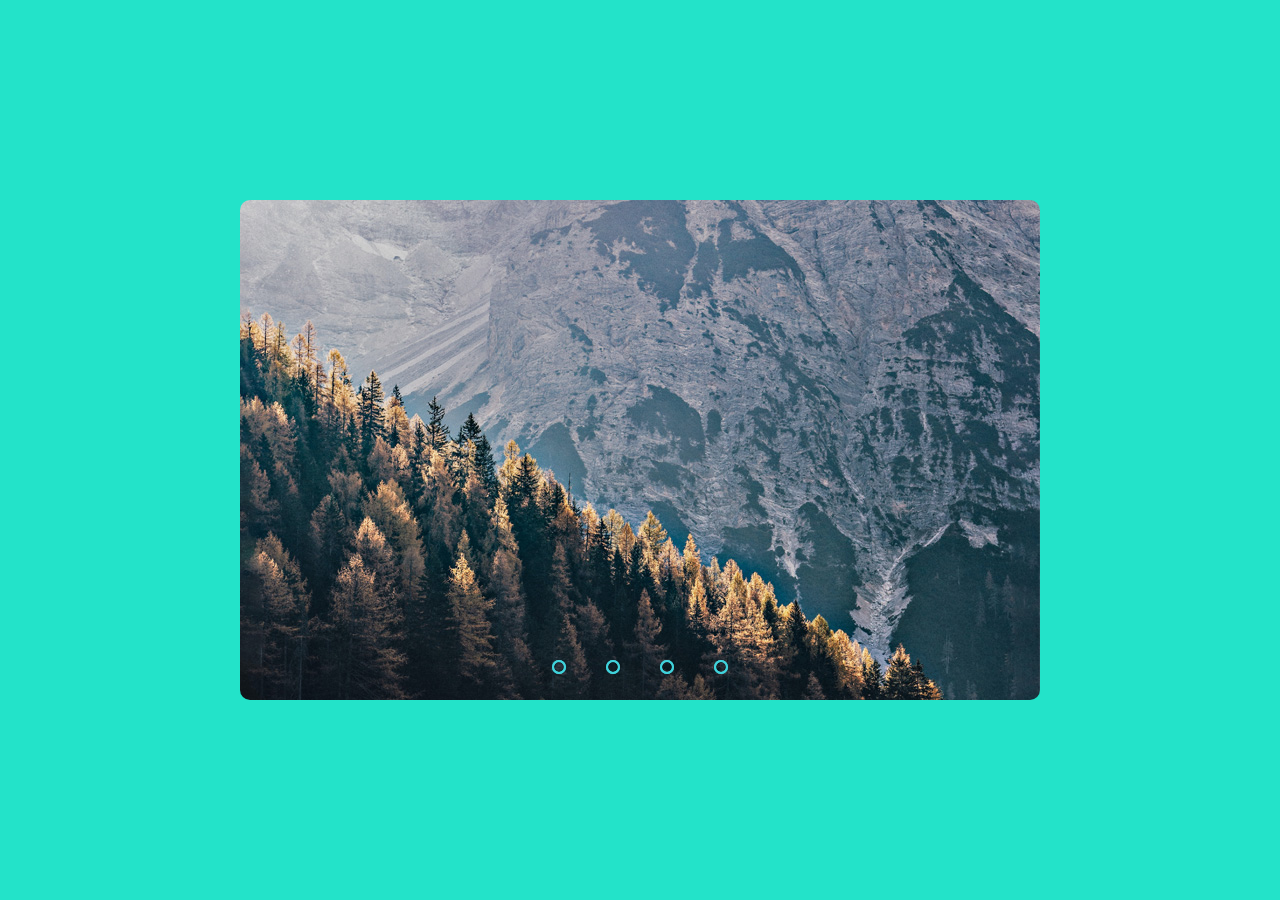
<file: modelo-slider2/index.html>
<!DOCTYPE html>
<html lang="en">
<head>
    <meta charset="UTF-8">
    <meta http-equiv="X-UA-Compatible" content="IE=edge">
    <meta name="viewport" content="width=device-width, initial-scale=1.0">
    <title>Image Slider</title>
    <link rel="stylesheet" href="style.css">
</head>
<body>
    <div class="slider">
        <div class="slides">
            <!-- radio button start -->
            <input type="radio" name="radio-btn" id="radio1">
            <input type="radio" name="radio-btn" id="radio2">
            <input type="radio" name="radio-btn" id="radio3">
            <input type="radio" name="radio-btn" id="radio4">
            <!-- radio button end -->

            <!-- slide images start -->
            <div class="slide first">
                <img src="./img/1.jpg" alt="">
            </div>
            <div class="slide">
                <img src="./img/2.jpg" alt="">
            </div>
            <div class="slide">
                <img src="./img/3.jpg" alt="">
            </div>
            <div class="slide">
                <img src="./img/4.jpg" alt="">
            </div>
            <!-- slide images end -->

            <!-- automatic navigation start  -->
            <div class="navigation-auto">
                <div class="auto-btn1"></div>
                <div class="auto-btn2"></div>
                <div class="auto-btn3"></div>
                <div class="auto-btn4"></div>
            </div>
            <!-- automatic navigation end  -->
        </div>
        <!-- manual navigation start -->
        <div class="navigation-manual">
            <label for="radio1" class="manual-btn"></label>
            <label for="radio2" class="manual-btn"></label>
            <label for="radio3" class="manual-btn"></label>
            <label for="radio4" class="manual-btn"></label>
        </div>
        <!-- manual navigation end -->
    </div>
    <!-- image slider end -->
    <script>
        var counter = 1
        setInterval(function(){
            document.getElementById('radio' + counter).checked = true
            counter ++ 
            if(counter > 4){
                counter = 1
            }
        }, 3000)
        console.log('estamos en línea :)')
    </script>
</body>
</html>
</file>
<file: modelo-slider2/style.css>
body{
    margin: 0;
    padding: 0;
    height: 100vh;
    display: flex;
    justify-content: center;
    align-items: center;
    background: #23e3c9;
}

.slider{
    width: 800px;
    height: 500px;
    border-radius: 10px;
    overflow: hidden;
}

.slides{
    width: 500%;
    height: 500px;
    display: flex;
}

.slides input{
    display: none;
}
.slide{
    width: 20%;
    transition: 2s;
}

.slide img{
    width: 800px;
    height: 500px;
}
/*CSS fot manual slide navigation*/

.navigation-manual{
    position: absolute;
    width: 800px;
    margin-top: -40px;
    display: flex;
    justify-content: center;
}
.manual-btn{
    border: 2px solid #40D3DC;
    padding: 5px;
    border-radius: 10px;
    cursor: pointer;
    transition: 1s;
}

.manual-btn:not(:last-child){
    margin-right: 40px;
}
.manual-btn:hover{
    background: #40D3DC;
}

#radio1:checked ~ .first{
    margin-left: 0;
}
#radio2:checked ~ .first{
    margin-left: -20%;
}
#radio3:checked ~ .first{
    margin-left: -40%;
}
#radio4:checked ~ .first{
    margin-left: -60%;
}


/*css for automatic navigation*/
.navigation-auto{
    position: absolute;
    display: flex;
    width: 800px;
    justify-content: center;
    margin-top: 460px;
}
.navigation-auto div{
    border: 2px solid #40D3DC;
    padding: 5px;
    border-radius: 10px;
    transition: 1s;
}


.navigation-auto div:not(:last-child){
    margin-right: 40px;

}

#radio1:checked ~ .navigation-auto .auto-btn1{
    background: #40D3DC;
}
#radio2:checked ~ .navigation-auto .auto-btn2{
    background: #40D3DC;
}
#radio3:checked ~ .navigation-auto .auto-btn3{
    background: #40D3DC;
}
#radio4:checked ~ .navigation-auto .auto-btn4{
    background: #40D3DC;
}
</file>
